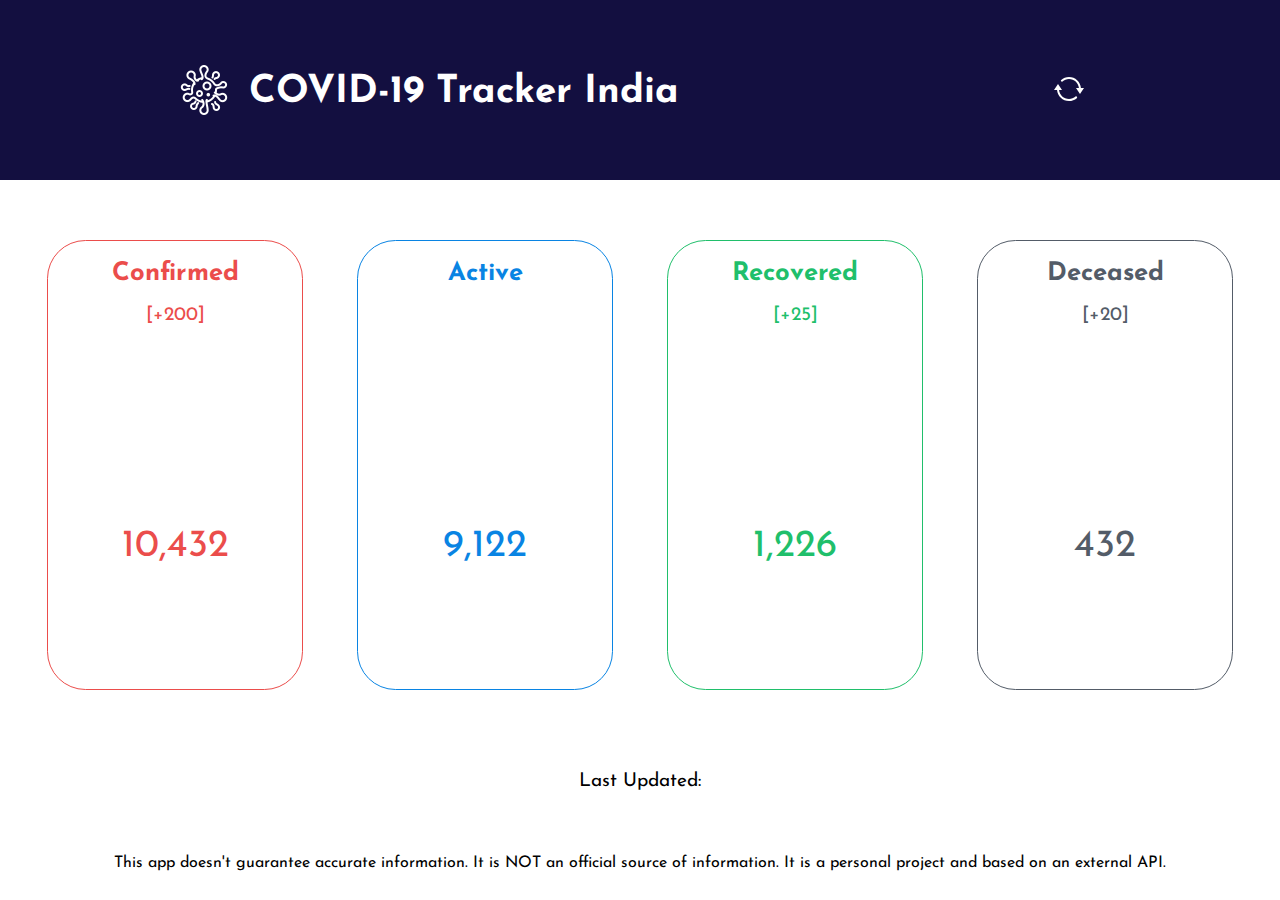
<file: index.html>
<!DOCTYPE html>
<html lang="en">
<head>
    <meta charset="UTF-8">
    <meta name="viewport" content="width=device-width, initial-scale=1.0, shrink-to-fit=no">
    <link rel="stylesheet" type="text/css" href="style.css">
    <link href="https://fonts.googleapis.com/css2?family=Josefin+Sans:wght@600&display=swap" rel="stylesheet">
    <title>Covid19 Tracker</title>
</head>
<body onload="updater.update()">
    <div class="header">
        <div class="content-header">
            <img src="[data-uri]">
            <h1>COVID-19 Tracker India</h1>
        </div>
        <div class="refresh">
            <button class="refresh-btn"><svg xmlns="http://www.w3.org/2000/svg" x="0px" y="0px"
                width="30" height="30"
                viewBox="0 0 172 172"
                style=" fill:#000000;"><g fill="none" fill-rule="nonzero" stroke="none" stroke-width="1" stroke-linecap="butt" stroke-linejoin="miter" stroke-miterlimit="10" stroke-dasharray="" stroke-dashoffset="0" font-family="none" font-weight="none" font-size="none" text-anchor="none" style="mix-blend-mode: normal"><path d="M0,172v-172h172v172z" fill="none"></path><g fill="#ffffff"><path d="M86,17.2c-17.01998,0 -32.66383,6.21171 -44.67969,16.48333c-1.64003,1.30561 -2.43687,3.40213 -2.07805,5.46745c0.35882,2.06532 1.81609,3.77022 3.80038,4.44616c1.98429,0.67594 4.17929,0.21517 5.72428,-1.20164c10.02307,-8.56811 22.99492,-13.72865 37.23307,-13.72865c29.79361,0 54.18567,22.57745 57.05339,51.6h-16.92005l22.93333,34.4l22.93333,-34.4h-17.49114c-2.93142,-35.25049 -32.51591,-63.06667 -68.50886,-63.06667zM22.93333,57.33333l-22.93333,34.4h17.49115c2.93142,35.25049 32.51591,63.06667 68.50885,63.06667c17.01998,0 32.66383,-6.21171 44.67969,-16.48333c1.64004,-1.30561 2.43688,-3.40213 2.07807,-5.46746c-0.35882,-2.06533 -1.81609,-3.77024 -3.80039,-4.44617c-1.9843,-0.67594 -4.1793,-0.21516 -5.72429,1.20165c-10.02308,8.56811 -22.99493,13.72864 -37.23308,13.72864c-29.79361,0 -54.18567,-22.57744 -57.05339,-51.6h16.92005z"></path></g></g></svg></button>
        </div>
    </div>
    <div class="main-summary">
        <div class="confirmed">
            <div class="title">Confirmed</div>
            <div class="inc-24h" id="confirm-delta">[+200]</div>
            <div class="number" id="confirm-cases">10,432</div>
        </div>
        <div class="active">
            <div class="title">Active</div>
            <div class="inc-24h">blank</div>
            <div class="number" id="active-cases">9,122</div>
        </div>
        <div class="recovered">
            <div class="title">Recovered</div>
            <div class="inc-24h" id="recovered-delta">[+25]</div>
            <div class="number" id="recovered-cases">1,226</div>
        </div>
        <div class="deaths">
            <div class="title">Deceased</div>
            <div class="inc-24h" id="death-delta">[+20]</div>
            <div class="number" id="death-cases">432</div>
        </div>        
    </div>
    <div class="last-updated" id="time">Last Updated:</div>    
    <p style="text-align: center;">This app doesn't guarantee accurate information. 
        It is NOT an official source of information. 
        It is a personal project and based on an external API.
    </p>
    <script src="app.js"></script>
</body>
</html>
</file>
<file: style.css>
*{
    margin: 0;
    padding: 0;
    box-sizing: border-box;
}

body{
    font-family: 'Josefin Sans', sans-serif;
}

.header{
    display: flex;
    width: 100%;
    height: 20vh;
    justify-content: space-around;
    background-color: #130f40;
}

.content-header{
    position: relative;
    display: flex;
    align-items: center;
    color: white;
}

.content-header h1{
    margin-top: 5px;
    margin-left: 20px;
    font-size: 3vw;
}

.refresh{
    position: relative;
    margin-right: 0px;
    top: 50%;
    transform: translate(0,-25%);
}

.refresh-btn{
    background-color: transparent;
    float: right;
    border: none;
    height: 10vh;
    border-radius: 50%;
    width: 5vw;
    cursor: pointer;
    transition: 0.3s ease;
}

.refresh-btn:hover{
    background-color: #686de0;
    border-radius: 0;
}

.main-summary{
    width: 100%;
    height: 50vh;
    display: inline-flex;
    position: relative;
    justify-content: space-around;
    padding: 20px;
    margin-top: 40px;
}

.confirmed, .recovered, .active, .deaths{
    width: 20vw;
    height: 50vh;
    text-align: center;
    transition: 0.5s ease;
}

.number{
    position: relative;
    top: 45%;
    font-size: 3vw;
}

.title{
    font-size: 2vw;
    font-weight: bolder;
    margin-top: 20px;
}

.inc-24h{
    font-size: 1.5vw;
    margin-top: 20px;
}


.active .inc-24h{
    color: transparent;
}

.confirmed{
    color: #eb4d4b;
    border: 0.15vw solid #eb4d4b;
    border-radius: 3vw;
}

.confirmed:hover{
    background-color: #eb4d4b;
    color: white;
}

.active{
    color: #0984e3;
    border: 0.15vw solid #0984e3;
    border-radius: 3vw;
}

.active:hover{
    background-color: #0984e3;
    color: white;
}

.recovered{
    color: #20bf6b;
    border: 0.15vw solid #20bf6b;
    border-radius: 3vw;
}

.recovered:hover{
    background-color: #20bf6b;
    color: white;
}

.deaths{
    color: #535c68;
    border: 0.15vw solid #535c68;
    border-radius: 3vw;
}

.deaths:hover{
    background-color: #535c68;
    color: white;
}

.last-updated{
    position: relative;
    text-align: center;
    margin-top: 8%;
    margin-bottom: 5%;
    font-size: 1.5vw;
}
</file>
